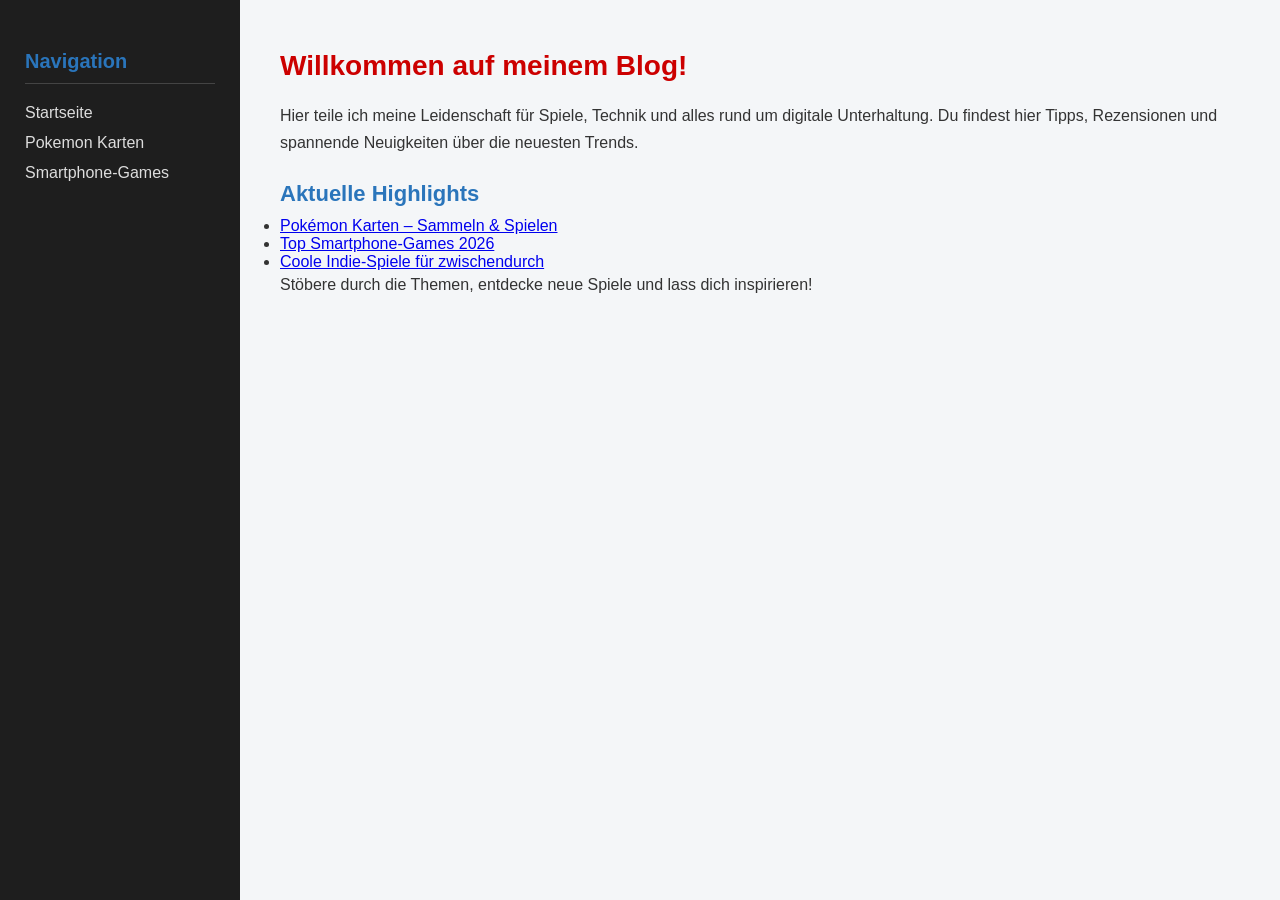
<file: index.html>
<!DOCTYPE html>
<html lang="de">
<head>
  <meta charset="UTF-8">
  <meta name="viewport" content="width=device-width, initial-scale=1.0">
  <title>Mein Blog - Startseite</title>
  <link rel="stylesheet" href="style.css">
</head>
<body>

  <div class="sidebar">
    <h2>Navigation</h2>
    <a href="index.html">Startseite</a>
    <a href="thema1/thema1.html">Pokemon Karten</a>
    <a href="thema2/thema2.html">Smartphone-Games</a>
  </div>

 <section class="homepage-intro">
  <h1>Willkommen auf meinem Blog!</h1>
  <p>Hier teile ich meine Leidenschaft für Spiele, Technik und alles rund um digitale Unterhaltung.  
     Du findest hier Tipps, Rezensionen und spannende Neuigkeiten über die neuesten Trends.</p>

  <h2>Aktuelle Highlights</h2>
  <ul>
    <li><a href="thema1/thema1.html">Pokémon Karten – Sammeln & Spielen</a></li>
    <li><a href="thema2/thema2.html">Top Smartphone-Games 2026</a></li>
    <li><a href="thema3/thema3.html">Coole Indie-Spiele für zwischendurch</a></li>
  </ul>

  <p>Stöbere durch die Themen, entdecke neue Spiele und lass dich inspirieren!</p>
</section>

</body>
</html>
</file>
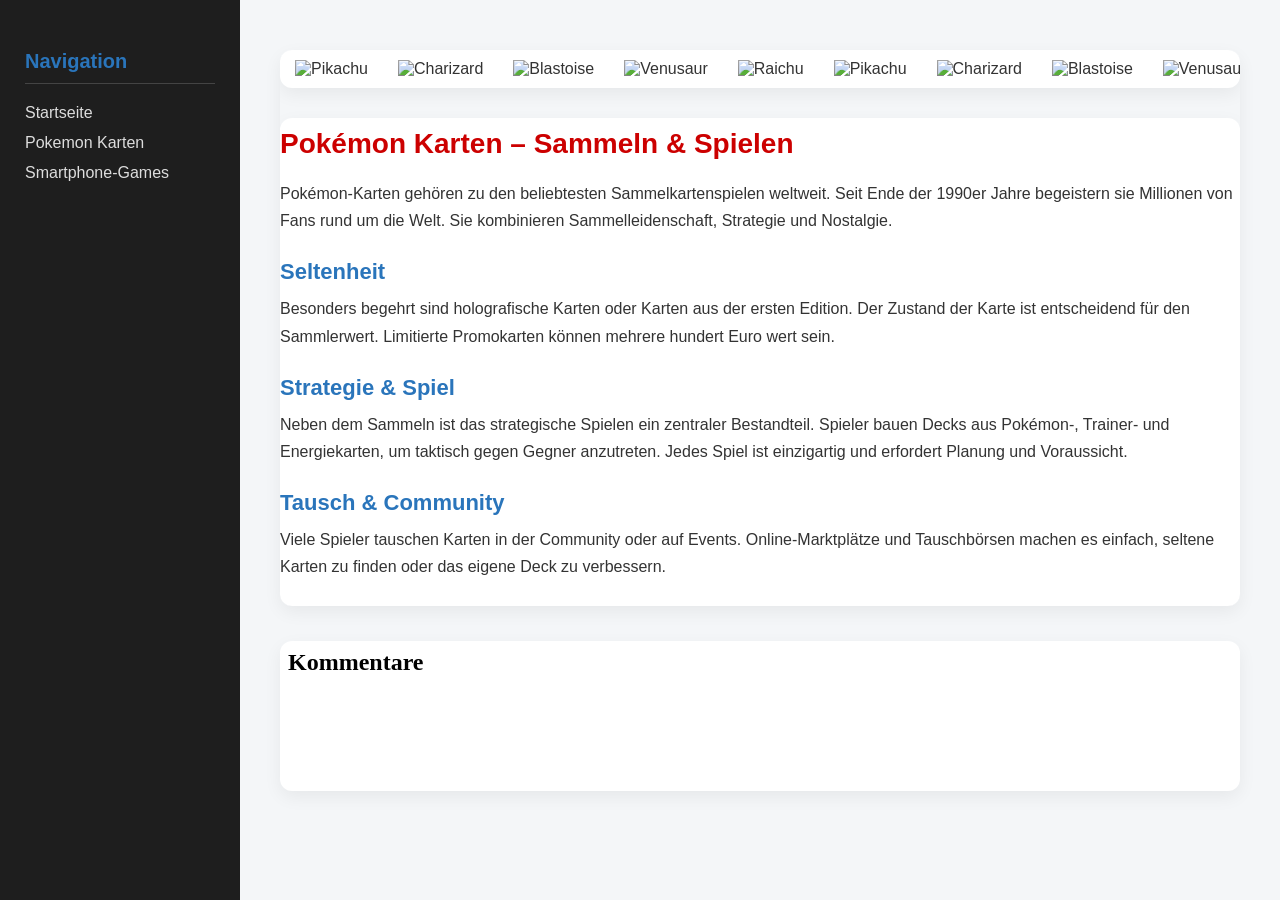
<file: thema1/thema1.html>
<!DOCTYPE html>
<html lang="de">
<head>
  <meta charset="UTF-8">
  <meta name="viewport" content="width=device-width, initial-scale=1.0">
  <title>Pokemon Karten</title>
  <link rel="stylesheet" href="../style.css">
</head>
<body>

  <div class="sidebar">
    <h2>Navigation</h2>
    <a href="../index.html">Startseite</a>
    <a href="thema1.html">Pokemon Karten</a>
    <a href="../thema2/thema2.html">Smartphone-Games</a>
  </div>

  <div class="main-content">
    <!-- EINZIGES FRAME für Ticker + Artikel -->
    <iframe class="content-frame" src="thema1-content.html" scrolling="no"></iframe>

    <!-- SEPARATES FRAME für Kommentare -->
    <iframe class="comment-frame" src="thema1-comments.html" scrolling="no"></iframe>
  </div>

  <script>
    // Automatisches Resizing beider iframes
    function resizeIframe(iframe) {
      try {
        const height = iframe.contentWindow.document.body.scrollHeight;
        iframe.style.height = height + 'px';
      } catch(e) {}
    }

    const contentIframe = document.querySelector('.content-frame');
    const commentIframe = document.querySelector('.comment-frame');

    contentIframe.onload = () => {
      resizeIframe(contentIframe);
      setTimeout(() => resizeIframe(contentIframe), 500);
      setTimeout(() => resizeIframe(contentIframe), 1500);
      setTimeout(() => resizeIframe(contentIframe), 3000);
    }

    commentIframe.onload = () => {
      resizeIframe(commentIframe);
      setTimeout(() => resizeIframe(commentIframe), 500);
      setTimeout(() => resizeIframe(commentIframe), 1500);
      setTimeout(() => resizeIframe(commentIframe), 3000);
    }
  </script>

</body>
</html>
</file>
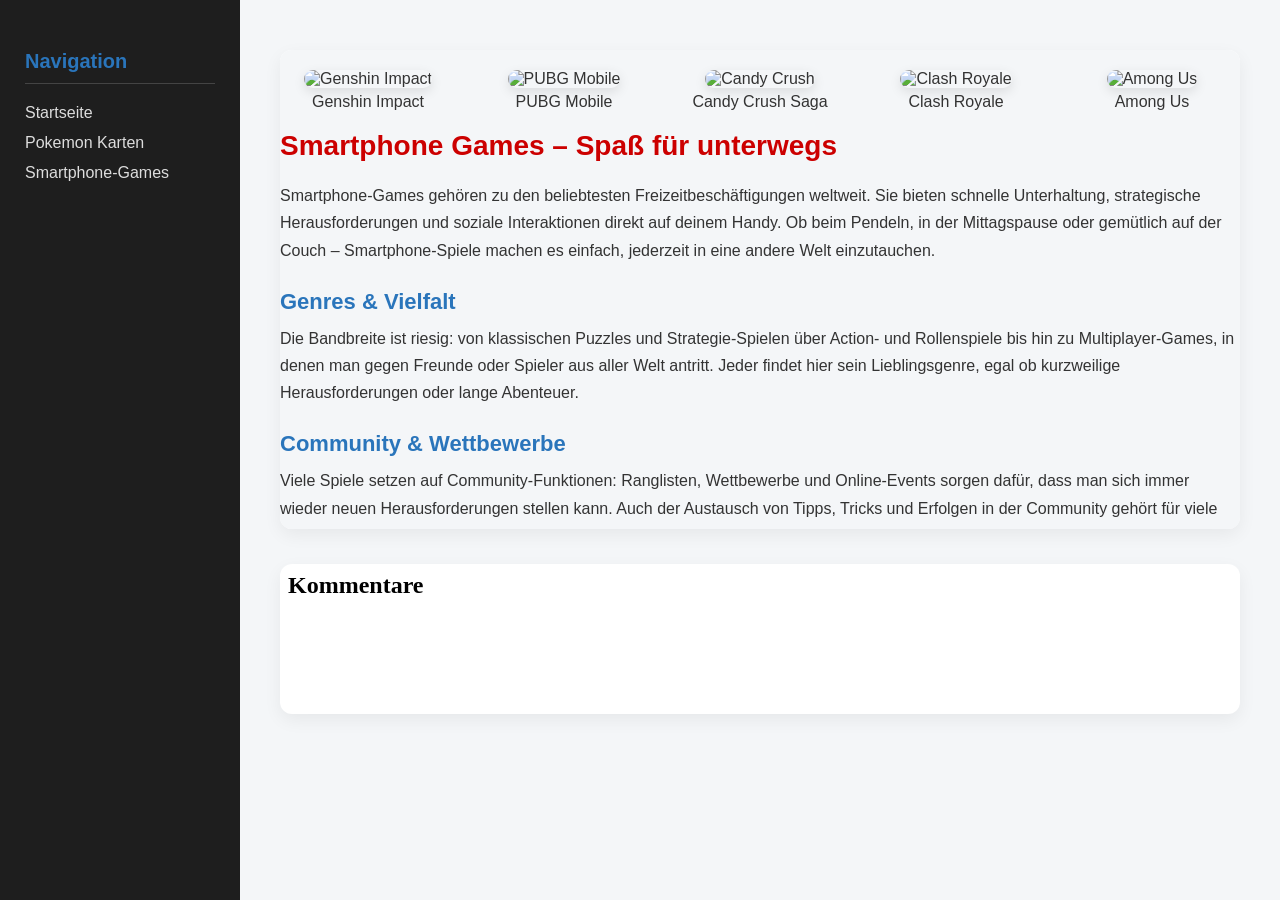
<file: thema2/thema2.html>
<!DOCTYPE html>
<html lang="de">
<head>
  <meta charset="UTF-8">
  <meta name="viewport" content="width=device-width, initial-scale=1.0">
  <title>Smartphone-Games</title>
  <link rel="stylesheet" href="../style.css">
</head>
<body>

  <div class="sidebar">
    <h2>Navigation</h2>
    <a href="../index.html">Startseite</a>
    <a href="../thema1/thema1.html">Pokemon Karten</a>
    <a href="../thema2.html">Smartphone-Games</a>
  </div>

  <div class="main-content">
    <!-- EINZIGES FRAME für Ticker + Artikel -->
    <iframe class="content-frame" src="thema2-content.html" scrolling="no"></iframe>

    <!-- SEPARATES FRAME für Kommentare -->
    <iframe class="comment-frame" src="thema2-comments.html" scrolling="no"></iframe>
  </div>

  <script>
    // Automatisches Resizing beider iframes
    function resizeIframe(iframe) {
      try {
        const height = iframe.contentWindow.document.body.scrollHeight;
        iframe.style.height = height + 'px';
      } catch(e) {}
    }

    const contentIframe = document.querySelector('.content-frame');
    const commentIframe = document.querySelector('.comment-frame');

    contentIframe.onload = () => {
      resizeIframe(contentIframe);
      setTimeout(() => resizeIframe(contentIframe), 500);
      setTimeout(() => resizeIframe(contentIframe), 1500);
      setTimeout(() => resizeIframe(contentIframe), 3000);
    }

    commentIframe.onload = () => {
      resizeIframe(commentIframe);
      setTimeout(() => resizeIframe(commentIframe), 500);
      setTimeout(() => resizeIframe(commentIframe), 1500);
      setTimeout(() => resizeIframe(commentIframe), 3000);
    }
  </script>

</body>
</html>
</file>
<file: style.css>
/* ===== RESET ===== */
* {
  box-sizing: border-box;
  margin: 0;
  padding: 0;
}

/* ===== BODY LAYOUT ===== */
body {
  font-family: Arial, Helvetica, sans-serif;
  background-color: #f4f6f8;
  color: #333;
  display: block; /* statt flex */
}

.homepage-intro {
  margin-left: 240px;       /* Platz für Sidebar */
  padding: 50px 40px;
  flex: 1;                  /* nimmt den restlichen Platz ein */
}

/* ===== SIDEBAR ===== */
.sidebar {
  width: 240px;
  background: #1e1e1e;
  color: white;
  padding: 25px;
  min-height: 100vh;
  position: fixed;
  left: 0;
  top: 0;
}

.sidebar h2 {
  margin-bottom: 20px;
  font-size: 20px;
  border-bottom: 1px solid #444;
  padding-bottom: 10px;
}

.sidebar a {
  display: block;
  color: #ddd;
  text-decoration: none;
  margin: 12px 0;
  transition: 0.3s;
}

.sidebar a:hover {
  color: #ffcc00;
  padding-left: 5px;
}

/* ===== MAIN CONTENT ===== */
.main-content {
  margin-left: 240px;
  flex: 1;
  padding: 50px 40px;
}

/* ===== WRAPPER FÜR CONTENT + COMMENTS ===== */
.article-wrapper {
  max-width: 950px;
  margin: 0 auto;
}

/* ===== IFRAMES ===== */
.content-frame,
.comment-frame {
  width: 100%;
  border: none;
  display: block;
  margin-bottom: 35px;
  background: white;
  border-radius: 12px;
  box-shadow: 0 6px 18px rgba(0,0,0,0.06);
  overflow: hidden;
  transition: 0.3s;
}

.content-frame:hover,
.comment-frame:hover {
  box-shadow: 0 8px 24px rgba(0,0,0,0.08);
}

/* ===== TYPOGRAFIE ===== */
h1 {
  font-size: 28px;
  margin-bottom: 20px;
  color: #cc0000; /* Pokémon Theme Rot */
}

h2 {
  font-size: 22px;
  margin-top: 25px;
  margin-bottom: 10px;
  color: #2a75bb; /* Pokémon Theme Blau */
}

p {
  line-height: 1.7;
  margin-bottom: 15px;
}

/* ===== POKÉMON KARTEN LAUFBAND ===== */
.card-ticker {
  width: 100%;
  overflow: hidden;
  background: white;
  border-radius: 12px;
  margin-bottom: 30px;
  padding: 10px 0;
  box-shadow: 0 6px 18px rgba(0,0,0,0.06);
}

.card-track {
  display: flex;
  flex-wrap: nowrap;        /* Keine Zeilenumbruch */
  width: max-content;       /* Track so breit wie alle Bilder zusammen */
  animation: scrollCards 20s linear infinite;
}

.card-track img {
  height: 180px;
  margin: 0 15px;
  object-fit: contain;
}

@keyframes scrollCards {
  0% {
    transform: translateX(0);
  }
  100% {
    transform: translateX(-50%); /* Hälfte der Track verschieben */
  }
}

.card-ticker:hover .card-track {
  animation-play-state: paused;
}

.pokemon-content {
  width: 100%;
  overflow: hidden;
  background: white;
  border-radius: 12px;
  margin-bottom: 30px;
  padding: 10px 0;
  box-shadow: 0 6px 18px rgba(0,0,0,0.06);
}

/* ===== RESPONSIVE ===== */
@media (max-width: 900px) {

  .sidebar {
    position: relative;
    width: 100%;
    min-height: auto;
  }

  .main-content {
    margin-left: 0;
    padding: 30px 20px;
  }

  .article-wrapper {
    max-width: 100%;
  }

  .homepage-intro {
    margin-left: 0;
    padding: 30px 20px;
  }
}


.top-games .game-grid {
  display: grid;
  grid-template-columns: repeat(auto-fit, minmax(120px, 1fr));
  gap: 20px;
  margin-top: 20px;
}

.top-games .game {
  text-align: center;
}

.top-games .game img {
  width: 100%;
  border-radius: 12px;
  box-shadow: 0 4px 12px rgba(0,0,0,0.1);
  transition: 0.3s;
}

.top-games .game img:hover {
  transform: scale(1.05);
}
</file>
